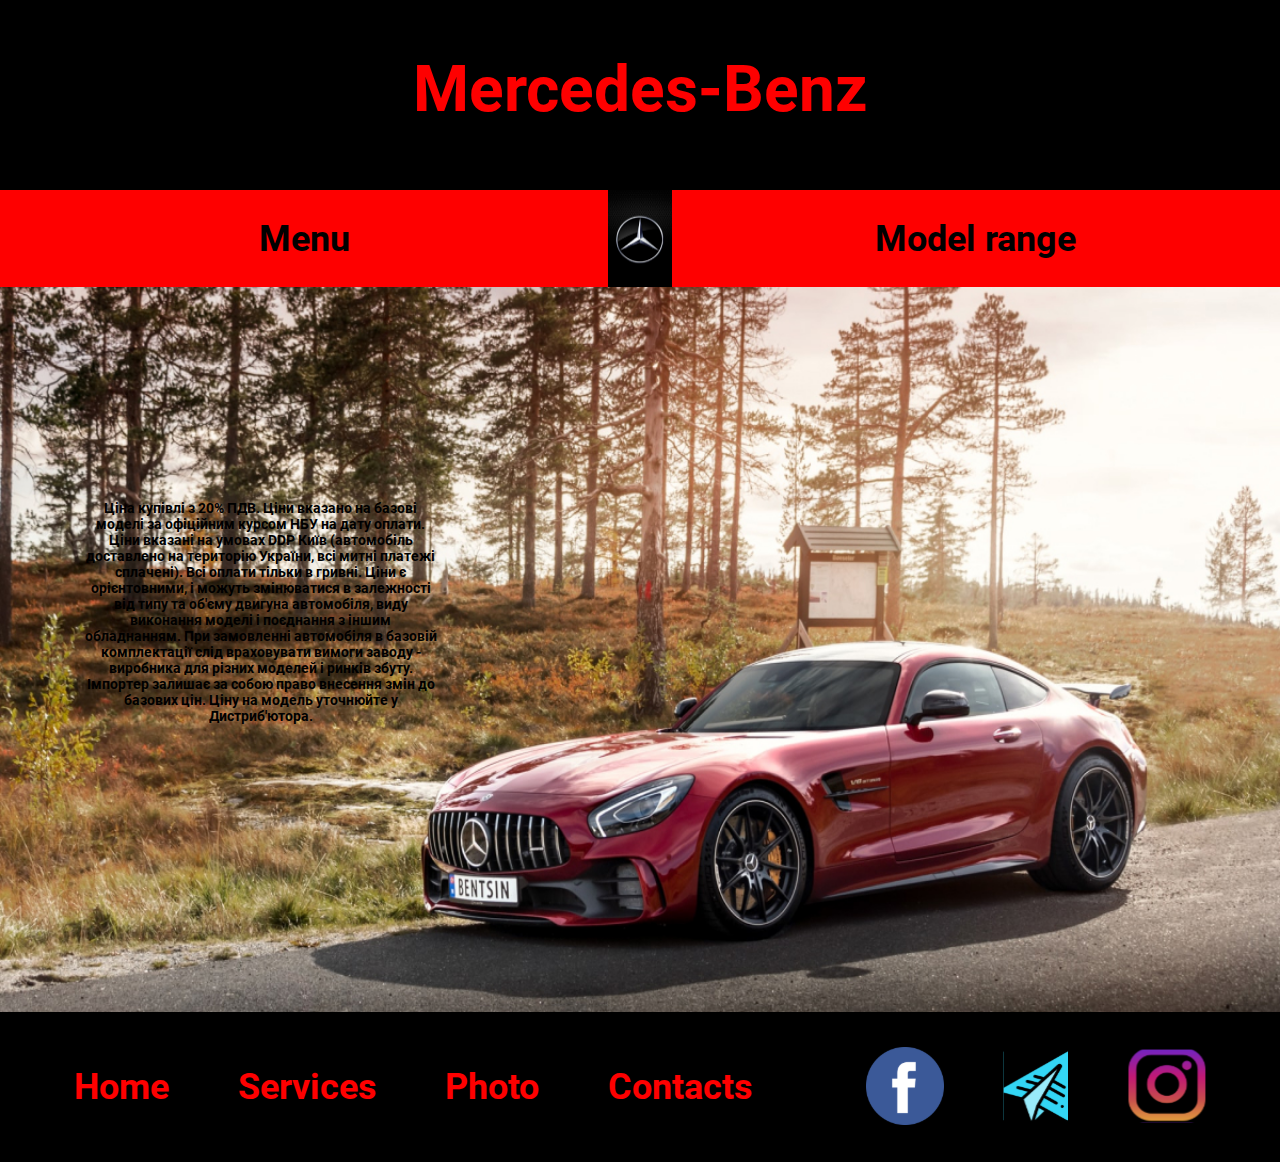
<file: index.html>
<!DOCTYPE html>
<html lang="uk">
<head>
	<!-- Global site tag (gtag.js) - Google Analytics -->
<script async src="https://www.googletagmanager.com/gtag/js?id=G-871DD7GPZQ"></script>
<script>
  window.dataLayer = window.dataLayer || [];
  function gtag(){dataLayer.push(arguments);}
  gtag('js', new Date());

  gtag('config', 'G-871DD7GPZQ');
</script>
    <meta charset="UTF-8">
    <meta http-equiv="X-UA-Compatible" content="IE=edge">
    <meta name="viewport" content="width=device-width, initial-scale=1.0">
    <link rel="stylesheet" href="./css/reset.css">
    <link rel="stylesheet" href="./css/style.css">
    <link rel="stylesheet" href="./css/media.css">
    <title>Mercedes-Benz</title>
</head>
<body>
    <header class="header">
        <div class="header-content">
            <h1 class="title">Mercedes-Benz</h1>
        </div>
        <nav>
            <ul class="header-menu">
                <li class="header-menu__item">
                    <a href="#">Menu</a>
                </li>
                <li class="header-menu__item logo">
                    <a href="#">
                        <img src="./icons/logo.png" alt="logo">
                    </a>
                </li>
                <li class="header-menu__item">
                    <a href="model range.html">Model range</a>
                </li>
            </ul>
        </nav>
    </header>
    
    <main class="main">
        <p class="main-text">
            Ціна купівлі з 20% ПДВ. Ціни вказано на базові моделі за офіційним
            курсом НБУ на дату оплати. Ціни вказані на умовах DDP Київ (автомобіль
            доставлено на територію України, всі митні платежі сплачені).
            Всі оплати тільки в гривні. Ціни є орієнтовними, і можуть змінюватися
            в залежності від типу та об'єму двигуна автомобіля, виду виконання моделі
            і поєднання з іншим обладнанням. При замовленні автомобіля в базовій
            комплектації слід враховувати вимоги заводу - виробника для різних моделей
            і ринків збуту. Імпортер залишає за собою право внесення змін до базових цін.
            Ціну на модель уточнюйте у Дистриб'ютора.
        </p>
        <ul class="hide-menu">
            <li class="hide-menu__item">
                <a href="index.html">Home</a>
            </li>
            <li class="hide-menu__item">
                <a href="services.html">Services</a>
            </li>
            <li class="hide-menu__item">
                <a href="#">Photo</a>
            </li>
            <li class="hide-menu__item">
                <a href="contacts.html">Contacts</a>
            </li>
            <span></span>
        </ul>
    </main>

    <footer class="footer">
        <div class="footer-hide__menu">
            <span></span>
            <span></span>
            <span></span>
        </div>
        <nav class="footer-nav">
            <ul class="footer-menu">
                <li class="footer-menu__item">
                    <a href="index.html">Home</a>
                </li>
                <li class="footer-menu__item">
                    <a href="services.html">Services</a>
                </li>
                <li class="footer-menu__item">
                    <a href="#">Photo</a>
                </li>
                <li class="footer-menu__item">
                    <a href="contacts.html">Contacts</a>
                </li>
            </ul>
        </nav>
        <div class="social-icons">
            <a href="#">
                <img src="./icons/facebook.svg" alt="facebook" class="img_icons">
            </a>
            <a href="#">
                <img src="./icons/telegram.svg" alt="telegram" class="img_icons">
            </a>
            <a href="#">
                <img src="./icons/instagram.svg" alt="instagram" class="img_icons">
            </a>
        </div>
    </footer>

    <script src="./js/script.js"></script>
</body>
</html>
</file>
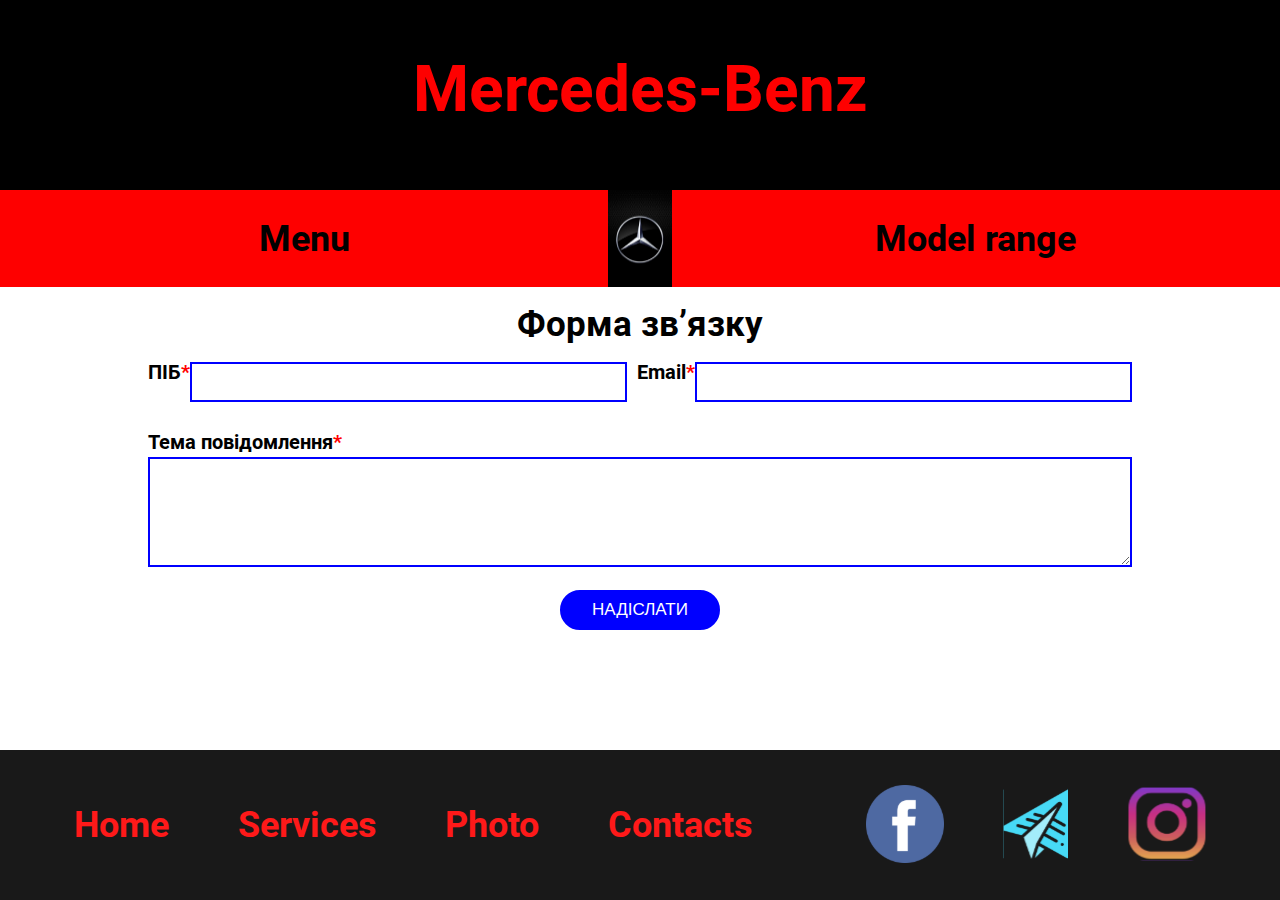
<file: contacts.html>
<!DOCTYPE html>
<html lang="uk">
<head>
    <!-- Global site tag (gtag.js) - Google Analytics -->
<script async src="https://www.googletagmanager.com/gtag/js?id=G-871DD7GPZQ"></script>
<script>
  window.dataLayer = window.dataLayer || [];
  function gtag(){dataLayer.push(arguments);}
  gtag('js', new Date());

  gtag('config', 'G-871DD7GPZQ');
</script>
    <meta charset="UTF-8">
    <meta http-equiv="X-UA-Compatible" content="IE=edge">
    <meta name="viewport" content="width=device-width, initial-scale=1.0">
    <link rel="stylesheet" href="./css/reset.css">
    <link rel="stylesheet" href="./css/style.css">
    <link rel="stylesheet" href="./css/media.css">
    <link rel="stylesheet" href="./css/contacts.css">
    <title>Mercedes-Benz</title>
</head>
<body>
    <header class="header">
        <div class="header-content">
            <h1 class="title">Mercedes-Benz</h1>
        </div>
        <nav>
            <ul class="header-menu">
                <li class="header-menu__item">
                    <a href="#">Menu</a>
                </li>
                <li class="header-menu__item logo">
                    <a href="#">
                        <img src="./icons/logo.png" alt="logo">
                    </a>
                </li>
                <li class="header-menu__item">
                    <a href="model range.html">Model range</a>
                </li>
            </ul>
        </nav>
    </header>
    
    <main>

        <div class="popup">
          <div class="popup__content">
            <div class="popup__title">Форма зв’язку</div>
              <form action="#" name="newform" method="post">
                <div class="form__inputs">
                  <p class="name">ПІБ<span class="red">*</span></p>  
                  <input type="text" name="">
                  <p class="name1">Email<span class="red">*</span></p>  
                  <input type="text" name="">
                </div> 
                  <p class="textareaa">Тема повідомлення<span class="red">*</span></p>
                <textarea name="text"></textarea> 
                <div class="button__block">
                    <input type="submit" value="НАДІСЛАТИ">
                </div>
              </form>
           </div>
          </div>
          
       


        <ul class="hide-menu">
            <li class="hide-menu__item">
                <a href="index.html">Home</a>
            </li>
            <li class="hide-menu__item">
                <a href="services.html">Services</a>
            </li>
            <li class="hide-menu__item">
                <a href="#">Photo</a>
            </li>
            <li class="hide-menu__item">
                <a href="#">Contacts</a>
            </li>
            <span></span>
        </ul>
    </main>

    <footer class="footer">
        <div class="footer-hide__menu">
            <span></span>
            <span></span>
            <span></span>
        </div>
        <nav class="footer-nav">
            <ul class="footer-menu">
                <li class="footer-menu__item">
                    <a href="index.html">Home</a>
                </li>
                <li class="footer-menu__item">
                    <a href="services.html">Services</a>
                </li>
                <li class="footer-menu__item">
                    <a href="#">Photo</a>
                </li>
                <li class="footer-menu__item">
                    <a href="#">Contacts</a>
                </li>
            </ul>
        </nav>
        <div class="social-icons">
            <a href="#">
                <img src="./icons/facebook.svg" alt="facebook" class="img_icons">
            </a>
            <a href="#">
                <img src="./icons/telegram.svg" alt="telegram" class="img_icons">
            </a>
            <a href="#">
                <img src="./icons/instagram.svg" alt="instagram" class="img_icons">
            </a>
        </div>
    </footer>

    <script src="./js/script.js"></script>
</body>
</html>
</file>
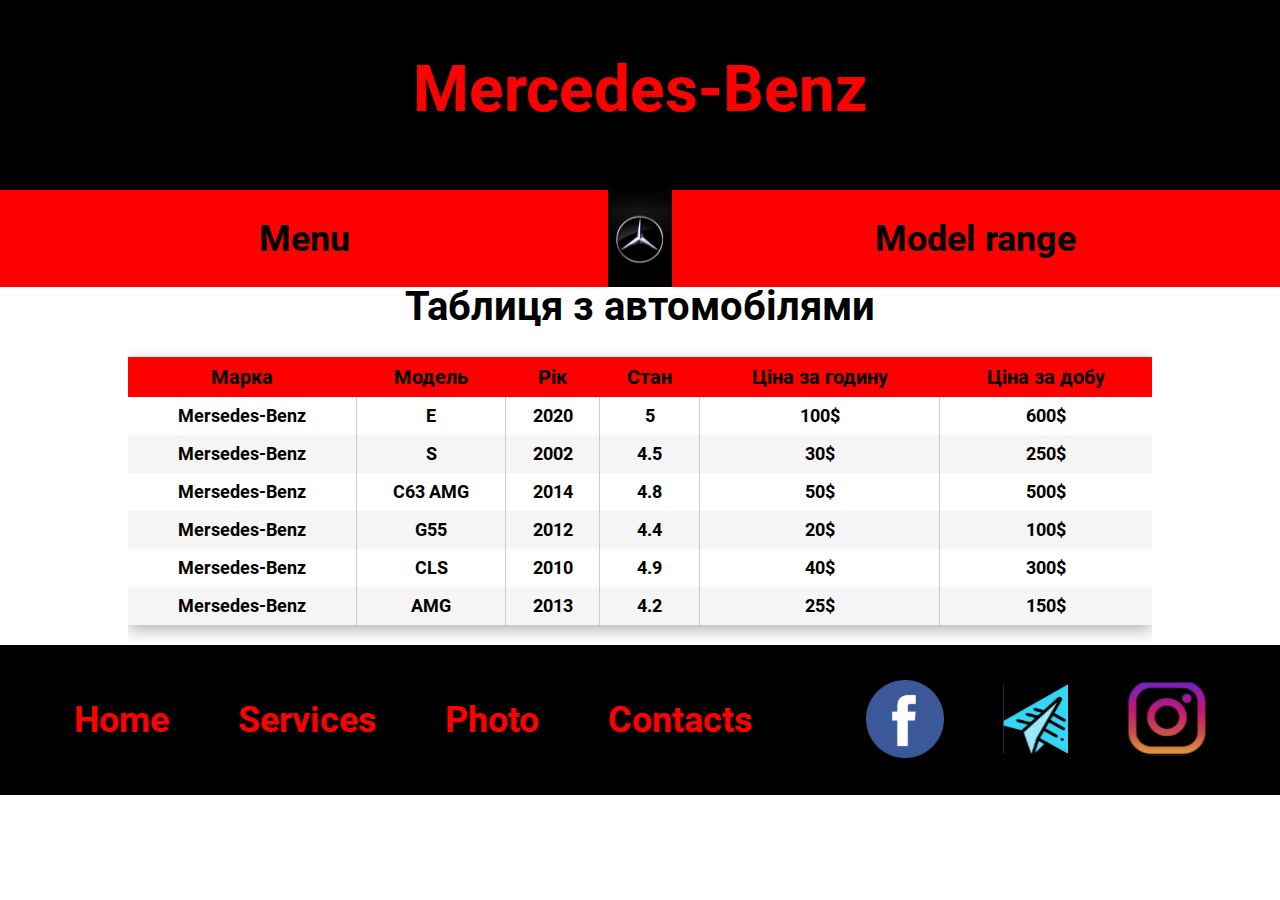
<file: model range.html>
<!DOCTYPE html>
<html lang="uk">
<head>
  <!-- Global site tag (gtag.js) - Google Analytics -->
<script async src="https://www.googletagmanager.com/gtag/js?id=G-871DD7GPZQ"></script>
<script>
  window.dataLayer = window.dataLayer || [];
  function gtag(){dataLayer.push(arguments);}
  gtag('js', new Date());

  gtag('config', 'G-871DD7GPZQ');
</script>
    <meta charset="UTF-8">
    <meta http-equiv="X-UA-Compatible" content="IE=edge">
    <meta name="viewport" content="width=device-width, initial-scale=1.0">
    <link rel="stylesheet" href="./css/reset.css">
    <link rel="stylesheet" href="./css/style.css">
    <link rel="stylesheet" href="./css/media.css">
    <link rel="stylesheet" href="./css/model range.css">
    <title>Mercedes-Benz</title>
</head>
<body>
    <header class="header">
        <div class="header-content">
            <h1 class="title">Mercedes-Benz</h1>
        </div>
        <nav>
            <ul class="header-menu">
                <li class="header-menu__item">
                    <a href="#">Menu</a>
                </li>
                <li class="header-menu__item logo">
                    <a href="#">
                        <img src="./icons/logo.png" alt="logo">
                    </a>
                </li>
                <li class="header-menu__item">
                    <a href="#">Model range</a>
                </li>
            </ul>
        </nav>
    </header>
    
    <main>
        <h6>Таблиця з автомобілями</h6> 
        <div class="table-responsive">
                
                    <table class="table__t">
                      <thead>
                        <tr>
                          <th>Марка</th>
                          <th>Модель</th>
                          <th>Рік</th>
                          <th>Стан</th>
                          <th>Ціна за годину</th>
                          <th>Ціна за добу</th>
                        </tr>
                      </thead>
                      
                      <tbody>
                        <tr>
                          <td>Mersedes-Benz</td>
                          <td>E</td>
                          <td>2020</td>
                          <td>5</td>
                          <td>100$</td>
                          <td>600$</td>
                        </tr>
                        <tr>
                          <td>Mersedes-Benz</td>
                          <td>S</td>
                          <td>2002</td>
                          <td>4.5</td>
                          <td>30$</td>
                          <td>250$</td>
                        </tr>
                        <tr>
                          <td>Mersedes-Benz</td>
                          <td>C63 AMG</td>
                          <td>2014</td>
                          <td>4.8</td>
                          <td>50$</td>
                          <td>500$</td>
                        </tr>
                        <tr>
                          <td>Mersedes-Benz</td>
                          <td>G55</td>
                          <td>2012</td>
                          <td>4.4</td>
                          <td>20$</td>
                          <td>100$</td>
                        </tr>
                        <tr>
                          <td>Mersedes-Benz</td>
                          <td>CLS</td>
                          <td>2010</td>
                          <td>4.9</td>
                          <td>40$</td>
                          <td>300$</td>
                        </tr>
                        <tr>
                          <td>Mersedes-Benz</td>
                          <td>AMG</td>
                          <td>2013</td>
                          <td>4.2</td>
                          <td>25$</td>
                          <td>150$</td>
                        </tr>
                       </tbody>  
                        </table>
                    </div> 



        <ul class="hide-menu">
            <li class="hide-menu__item">
                <a href="index.html">Home</a>
            </li>
            <li class="hide-menu__item">
                <a href="services.html">Services</a>
            </li>
            <li class="hide-menu__item">
                <a href="#">Photo</a>
            </li>
            <li class="hide-menu__item">
                <a href="#">Contacts</a>
            </li>
            <span></span>
        </ul>
    </main>

<footer class="footer">
        <div class="footer-hide__menu">
            <span></span>
            <span></span>
            <span></span>
        </div>
        <nav class="footer-nav">
            <ul class="footer-menu">
                <li class="footer-menu__item">
                    <a href="index.html">Home</a>
                </li>
                <li class="footer-menu__item">
                    <a href="services.html">Services</a>
                </li>
                <li class="footer-menu__item">
                    <a href="#">Photo</a>
                </li>
                <li class="footer-menu__item">
                    <a href="contacts.html">Contacts</a>
                </li>
            </ul>
        </nav>
        <div class="social-icons">
            <a href="#">
                <img src="./icons/facebook.svg" alt="facebook" class="img_icons">
            </a>
            <a href="#">
                <img src="./icons/telegram.svg" alt="telegram" class="img_icons">
            </a>
            <a href="#">
                <img src="./icons/instagram.svg" alt="instagram" class="img_icons">
            </a>
        </div>
    </footer>

    <script src="./js/script.js"></script>
</body>
</html>
</file>
<file: css/style.css>
*,
*::before,
*::after {
    box-sizing: border-box;
}

@font-face {
    font-family: 'Roboto';
    src: url(../fonts/Roboto-Bold.ttf);
}

body {
    font-family: 'Roboto', sans-serif;
}

ul {
    list-style-type: none;
}

.header-content {
    height: 190px;
    background-color: #000;
    padding: 52px 0 63px;
}

.title {
    font-style: normal;
    font-weight: bold;
    font-size: 64px;
    line-height: 75px;
    color: #FE0000;
    text-align: center;
}

.header-menu {
    display: flex;
    height: 97px;
}

.header-menu__item {
    width: 50%;
    background-color: #FE0000;
    text-align: center;
    font-size: 36px;
    line-height: 30px;
    color: #000;
    transition: font-size .3s ease-in-out;
}

.header-menu__item:not(.logo) {
    display: flex;
    justify-content: center;
    align-items: center;
}

.header-menu__item a {
    color: inherit;
    text-decoration: none;
}

.header-menu__item.logo {
    width: auto;
}

.header-menu__item.logo img {
    height: 100%;
    width: auto;
}

.header-menu__item:not(.logo):hover {
    font-size: 40px;
}

.main {
    position: relative;
    height: 725px;
    background-image: url(../images/main-bg.jpg);
    background-repeat: no-repeat;
    background-position: center;
    background-size: 100% 100%;
}

.main-text {
    position: absolute;
    top: 213px;
    left: 84px;
    width: 100%;
    max-width: 353px;
    font-style: normal;
    font-weight: bold;
    font-size: 14px;
    line-height: 16px;
    text-align: center;
    color: #000000;
}

.hide-menu {
    display: none;
    position: fixed;
    left: 0;
    top: 0;
    width: 100%;
    height: 100%;
    background-color: #000;
    text-align: center;
    justify-content: center;
    flex-direction: column;
    align-items: center;
    color: #FE0000;
    font-size: 30px;
    z-index: 3;
}

.hide-menu.active {
    display: flex;
    overflow: hidden;
}

.hide-menu li {
    margin-bottom: 15px;
}

.hide-menu li:last-child {
    margin-bottom: 0;
}

.hide-menu a {
    color: inherit;
    text-decoration: none;
}

.hide-menu span {
    position: absolute;
    top: 20px;
    right: 20px;
    font-size: 20px;
    color: #FE0000;
    transition: color .3s ease-in-out;
}

.hide-menu span:hover {
    color: #fa4a4a;
}

.footer {
    display: flex;
    justify-content: space-between;
    align-items: center;
    height: 150px;
    padding: 35px 74px;
    background-color: #000;
}

.footer-hide__menu {
    display: none;
    width: 50px;
    height: 35px;
}

.footer-hide__menu span {
    display: block;
    width: 100%;
    height: 5px;
    margin-bottom: 10px;
    background-color: #FE0000;
    border-radius: 2px;
}

.footer-hide__menu span:last-child {
    margin-bottom: 0;
}

.footer-nav {
    width: 60%;
}

.footer-menu {
    display: flex;
    align-items: center;
    justify-content: space-between;
}

.footer-menu__item {
    font-size: 36px;
    line-height: 115px;
    color: #FE0000;
    transition: all 0.7s;
}

.footer-menu__item a {
    color: inherit;
    text-decoration: none;
    transition: color .3s ease-in-out;
     transition: all 0.9s;
}

.footer-menu__item a:hover {
    color: #dd4949;
    transform: scale(1.2);
  transition: all 0.5s;
}

.social-icons {
    display: flex;
    justify-content: space-between;
    width: 30%;
}

.social-icons a {
    text-decoration: none;
}

.social-icons img {
    width: 78px;
    height: 78px;
}


.img_icons{
    transition: all 0.9s;
}
.img_icons:hover{
    transition: all 0.5s;
    transform: rotate(360deg);
}
</file>
<file: css/media.css>
@media screen and (max-width: 1200px) {
    .main {
        background-size: auto 100%;
    }
}

@media screen and (max-width: 1000px) {
    .footer {
        padding: 35px 50px;
    }

    .footer-nav {
        width: 70%;
    }
    
    .footer-menu__item {
        font-size: 30px;
    }

    .social-icons {
        width: 25%;
    }

    .social-icons img {
        width: 50px;
        height: 50px;
    }
}

@media screen and (max-width: 700px) {
    .footer {
        padding: 35px 30px;
    }
    
    .footer-menu__item {
        font-size: 22px;
    }

    .social-icons img {
        width: 40px;
        height: 40px;
    }
}


@media screen and (max-width: 500px) {
    .title {
        font-size: 36px;
    }

    .header-menu__item:not(.logo) {
        font-size: 28px;
    }

    .main {
        background-position: 44%;
    }

    .main-text {
        top: 59px;
        left: 50%;
        max-width: 208px;
        font-size: 10px;
        line-height: 12px;
        transform: translateX(-50%);
    }

    .footer-nav {
        display: none;
    }

    .footer-hide__menu {
        display: block;
    }

    .social-icons {
        width: 70%;
    }
}
</file>
<file: css/contacts.css>
body{
    overflow-x: hidden;
    overflow-y: hidden;
}
.popup{
    position: relative;
    top: 0;
    left: 0;
    width: 100%;
}

.popup__content{
    position: relative;
    color: black;
    width: 80%;
    padding: 20px;
    margin: 0 auto;
    z-index: 2;
}
.hide-menu{
    z-index: 5;
}

.popup__title{
    font-size: 35px;
    text-align: center;
}
p{
    font-size: 20px;
}

.red{
    color: red;
}
input{
    width: 100%;
    height: 40px;
    font-size: 17px;
    margin-bottom: 30px;
    padding: 0 7px; 
}
input:first-of-tipe{
   margin-right: 25px; 
}
textarea{
    width: 100%;
    height: 110px;
    padding: 4px 9px;
}
.textareaa{
    margin: 0 auto;
}
input, textarea{
    border: 2px solid blue;
}
.form__inputs{
    display: flex;
    margin-top: 20px;
}
.button__block{
   margin: 0 auto;
}
input[type=submit]{
    width: 160px;
    height: 40px;
    background-color: blue; 
    color: white;
    margin-right: 0;
    margin-top: 20px;
    border-radius: 80px;
    cursor: pointer;
    display: block;
    margin: 20px auto;
    transition: all 0.5s;
}
input[type=submit]:hover{
    background-color: red;
    color: black;
    transition: all 0.3s ease 0s;

}
.name1{
    margin-left: 10px;
}
.textareaa{
    margin-bottom: 5px;
}
.footer{
    position: fixed;
    left: 0;
    bottom: 0;
    width: 100%;
    z-index: 2;
    opacity: 0.9;
}

@media(max-width: 642px){
    .form__inputs{
        width: 100%;
        display: flex;
        flex-direction: column;
    }
    .popup__title{
        font-size: 25px;
    }
    p{
        font-size: 20px;
    }
    .button__block{
        display: block;
        margin: 0 auto;
    }
    body{
        overflow-y: scroll;
    }
    .im1{
    height: 118%;
    width: 100%;
    }
}
@media(max-width: 555px){
    .footer{
        position: relative;
        left: 0;
        bottom: 0;
        width: 100%;
        margin-top: 10px;
    }
}
</file>
<file: css/model range.css>
h6{
  font-size: 40px;
  text-align: center;
  margin-bottom: 15px;
}

th{
    font-size: 20px;
    background-color: red;
    color: black;
}
td{
    font-size: 18px;
}
.table__t{
    margin-top: 10px;
    margin-bottom: 20px;
    width: 100%;
    box-shadow: 0px 5px 15px rgba(0, 0, 0, 0.3);
    border-collapse: collapse;
}
.table__t th, .table__t td{
    text-align: center;
    padding: 10px;
}
.table__t th:nth-child(odd){  /*Ð½ÐµÐ¿Ð°Ñ€Ð½Ð¸Ð¼Ð¸*/
    background: red;
}
.table__t tr:nth-child(even){ /*Ð¿Ð°Ñ€Ð½Ð¸Ð¼Ð¸*/
    background: #f5f5f5;
}
.table__t td:not(:last-child){ /*Ð´Ð»Ñ Ð²ÑÑ–Ñ… ÐºÑ€Ñ–Ð¼ Ð¾ÑÑ‚Ð°Ð½Ð½ÑŒÐ¾Ñ—*/
    border-right: 1px solid #ccc;
}
.table__t tr{
    transition: all 0.4s;
}
.table__t tr:hover{
    background-color: #ccc; 
}
.table-responsive{
    width: 80%;
    margin: 0 auto;
    overflow-x: auto;
    margin-top: 20px;
}
.hide-menu{
  top: -20px;
}
@media(max-width: 555px){
  .footer{
    position: relative;
      left: 0;
      bottom: 0;
      width: 100%;
      margin-top: 10px;
  }
}
</file>
